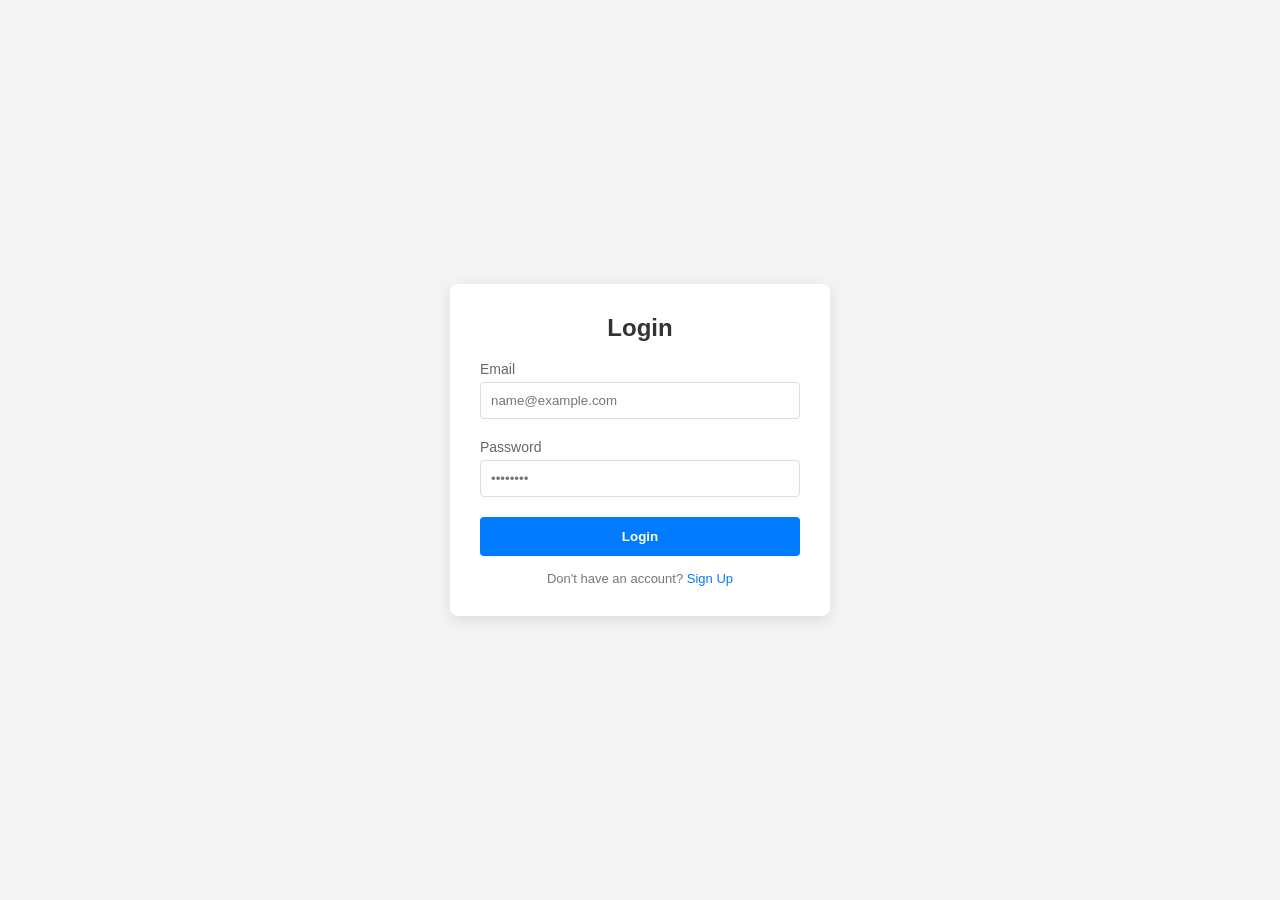
<file: forms/login/login.html>
<!DOCTYPE html>
<html lang="en">

<head>
    <meta charset="UTF-8">
    <meta name="viewport" content="width=device-width, initial-scale=1.0">
    <title>Login - Movie CRM</title>
    <style>
        body {
            font-family: sans-serif;
            display: flex;
            justify-content: center;
            align-items: center;
            height: 100vh;
            background: #f4f4f4;
            margin: 0;
        }

        .login-container {
            background: white;
            padding: 30px;
            border-radius: 8px;
            box-shadow: 0 4px 15px rgba(0, 0, 0, 0.1);
            width: 320px;
        }

        .login-container h2 {
            margin-top: 0;
            text-align: center;
            color: #333;
        }

        .form-group {
            margin-bottom: 20px;
        }

        label {
            display: block;
            margin-bottom: 5px;
            color: #666;
            font-size: 14px;
        }

        input {
            width: 100%;
            padding: 10px;
            border: 1px solid #ddd;
            border-radius: 4px;
            box-sizing: border-box;
        }

        .btn {
            width: 100%;
            padding: 12px;
            background: #007bff;
            border: none;
            color: white;
            border-radius: 4px;
            cursor: pointer;
            font-weight: bold;
        }

        .btn:hover {
            background: #0056b3;
        }

        .signup-link {
            text-align: center;
            margin-top: 15px;
            font-size: 13px;
            color: #777;
        }

        .signup-link a {
            color: #007bff;
            text-decoration: none;
        }
    </style>
</head>

<body>
    <div class="login-container">
        <h2>Login</h2>
        <form id="loginForm">
            <div class="form-group">
                <label for="email">Email</label>
                <input type="email" id="email" required placeholder="name@example.com">
            </div>
            <div class="form-group">
                <label for="password">Password</label>
                <input type="password" id="password" required placeholder="••••••••">
            </div>
            <button type="submit" class="btn">Login</button>
        </form>
        <div class="signup-link">
            Don't have an account? <a href="../signUp/signUp.html">Sign Up</a>
        </div>
    </div>

    <script src="login.js"></script>
</body>

</html>
</file>
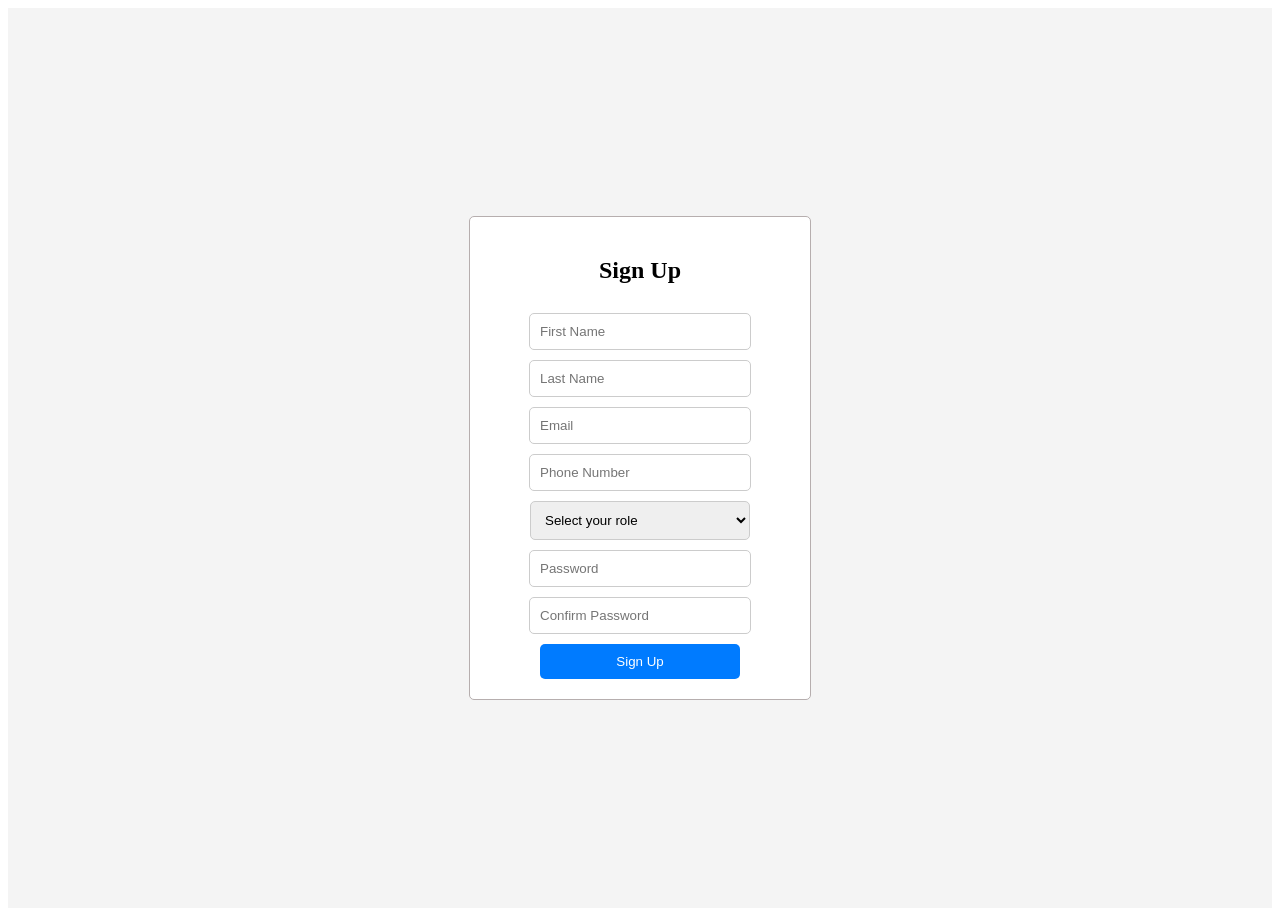
<file: forms/signUp/signUp.html>
<!DOCTYPE html>
<html lang="en">

<head>
    <meta charset="UTF-8">
    <meta name="viewport" content="width=device-width, initial-scale=1.0">
    <title>Sign Up Page</title>
    <style>
        .container {
            display: flex;
            justify-content: center;
            align-items: center;
            align-content: center;
            height: 100vh;
            background: #f4f4f4;
        }

        form {
            background: #ffffff;
            display: flex;
            justify-content: center;
            align-items: center;
            flex-direction: column;
            gap: 10px;
            border: 1px solid #b6aeae;
            border-radius: 5px;
            padding: 20px;
            width: 300px;
        }

        input {
            padding: 10px;
            border: 1px solid #ccc;
            border-radius: 5px;
            width: 200px;
        }

        select {
            padding: 10px;
            border: 1px solid #ccc;
            border-radius: 5px;
            width: 220px;
        }

        button {
            padding: 10px;
            border: none;
            border-radius: 5px;
            background-color: #007bff;
            color: white;
            cursor: pointer;
            width: 200px;

        }
    </style>
</head>

<body>
    <div class="container">

        <form>
            <h2>Sign Up</h2>

            <input type="text" placeholder="First Name" id="firstName">
            <input type="text" placeholder="Last Name" id="lastName">
            <input type="email" placeholder="Email" id="email">
            <input type="tel" placeholder="Phone Number" id="phoneNumber">
            <select name="role" id="role">
                <option value="">Select your role</option>
                <option value="Developer">Developer</option>
                <option value="Designer">Designer</option>
                <option value="Manager">Manager</option>
                <option value="Other">Other</option>
            </select>

            <input type="password" placeholder="Password" id="password">
            <input type="password" placeholder="Confirm Password" id="confirmPassword">
            <button type="submit">Sign Up</button>
        </form>
    </div>



    <script src="./signUp.js"></script>



</body>

</html>
</file>
